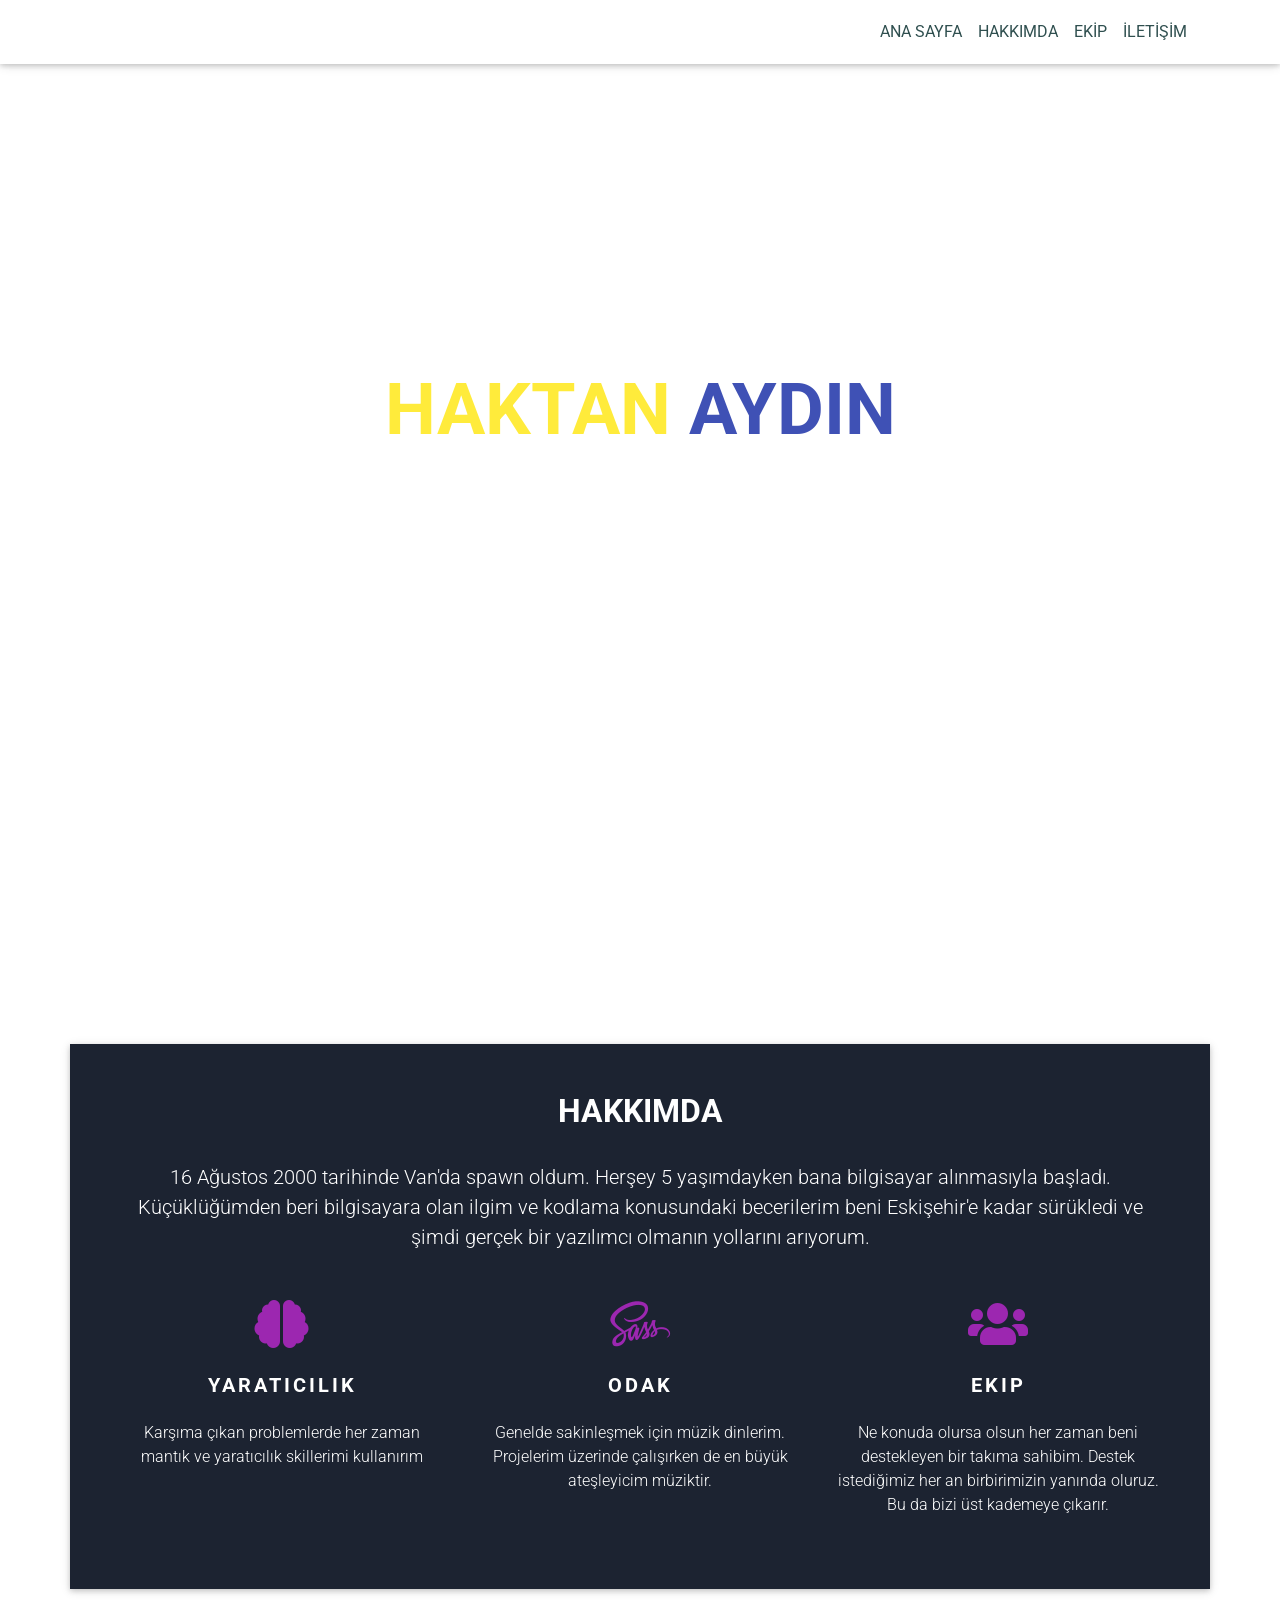
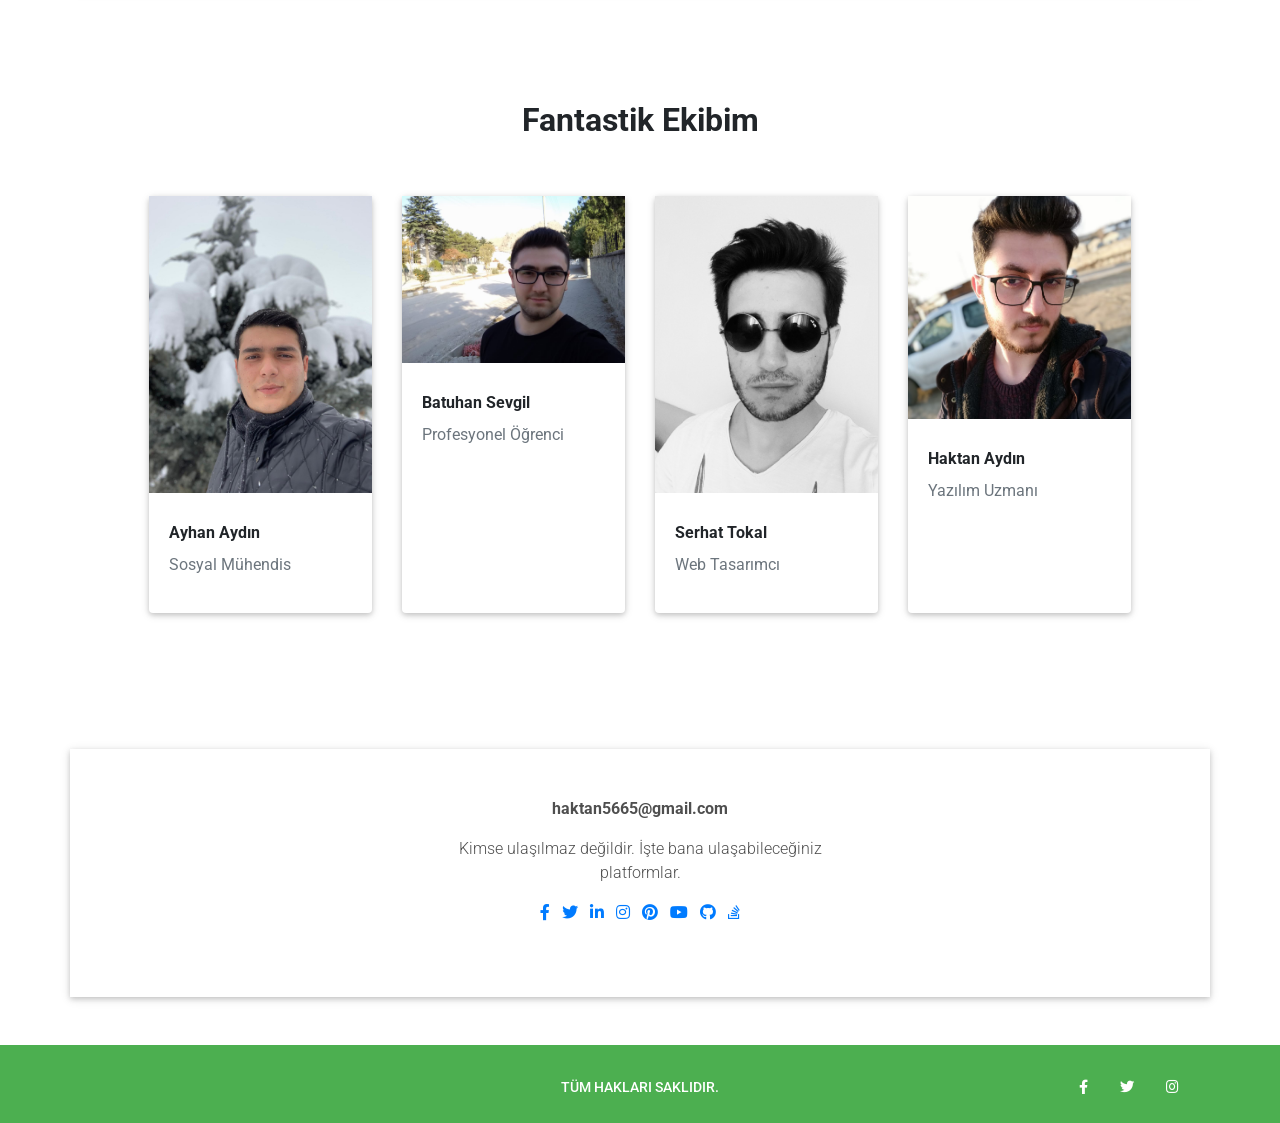
<file: Haktanaydın56.html>
<!DOCTYPE html>
<html lang="en">
<head>
  <meta charset="UTF-8">
  <meta name="viewport" content="width=device-width, initial-scale=1, shrink-to-fit=no">
  <meta http-equiv="x-ua-compatible" content="ie=edge">
  <title>HAKTAN AYDIN</title>
  <!-- MDB icon -->
  <link rel="icon" href="img/logo_fx1_icon.ico" type="image/x-icon">
  <!-- Font Awesome -->
  <link rel="stylesheet" href="https://use.fontawesome.com/releases/v5.11.2/css/all.css">
  <!-- Google Fonts Roboto -->
  <link rel="stylesheet" href="https://fonts.googleapis.com/css?family=Roboto:300,400,500,700&display=swap">
  <!-- Bootstrap core CSS -->
  <link rel="stylesheet" href="css/bootstrap.min.css">
  <!-- Material Design Bootstrap -->
  <link rel="stylesheet" href="css/mdb.min.css">
  <!-- Your custom styles (optional) -->
  <link rel="stylesheet" href="css/style.css">
</head>
<body>
<!--intro başlangıç-->
  <!-- Main navigation -->
<header>
  <!--Navbar-->
  <nav class="navbar navbar-expand-lg navbar-dark fixed-top scrolling-navbar">
    <div class="container">
      <a class="navbar-brand" href="#">
        <strong>HK</strong>
      </a>
      <button class="navbar-toggler" type="button" data-toggle="collapse" data-target="#navbarSupportedContent-7"
        aria-controls="navbarSupportedContent-7" aria-expanded="false" aria-label="Toggle navigation">
        <span class="navbar-toggler-icon"></span>
      </button>
      <div class="collapse navbar-collapse" id="navbarSupportedContent-7">
        <ul class="navbar-nav ml-auto">
          <li class="nav-item">
            <a class="nav-link" href="#" style="color: darkslategray;"><b>ANA SAYFA</b>
            </a>
          </li>
          <li class="nav-item">
            <a class="nav-link" href="#hakkımda" style="color: darkslategray;"><b>HAKKIMDA</b></a>
          </li>
          <li class="nav-item">
            <a class="nav-link" href="#ekip" style="color: darkslategray;"><b>EKİP</b></a>
          </li>
          <li class="nav-item">
            <a class="nav-link" href="#iletişim" style="color: darkslategray;"><b>İLETİŞİM</b></a>
          </li>
        </ul>
        
      </div>
    </div>
  </nav>
  <!-- Navbar -->
  <!-- Full Page Intro -->
  <div class="view jarallax" data-jarallax='{"speed": 0.2}' style="background-image: url('https://image.freepik.com/free-photo/lake-mountains_1204-507.jpg'); background-repeat: no-repeat; background-size: cover; background-position: center center;">
    <!-- Mask & flexbox options-->
    <div class="mask rgba-white-light d-flex justify-content-center align-items-center">
      <!-- Content -->
      <div class="container">
        <!--Grid row-->
        <div class="row">          <!--Grid column-->
          <div class="col-md-12 white-text text-center">
            <h1 class="display-3 mb-0 pt-md-5 pt-5 yellow-text font-weight-bold wow fadeInDown" data-wow-delay="0.3s">HAKTAN
              <a class="indigo-text font-weight-bold">AYDIN</a>
            </h1>
            <h5 class="text-uppercase pt-md-5 pt-sm-2 pt-5 pb-md-5 pb-sm-3 pb-5 white-text font-weight-bold wow fadeInDown"
              data-wow-delay="0.3s">KİŞİSEL WEB SİTESİ</h5>
           
          </div>
          <!--Grid column-->
        </div>
        <!--Grid row-->
      </div>
      <!-- Content -->
    </div>
    <!-- Mask & flexbox options-->
  </div>
  <!-- Full Page Intro -->
</header>
<!-- Main navigation -->
<!--Main Layout-->
<main>
  <div class="container">
    <!--Grid row-->
    <div class="row py-5">
      <!--Grid column-->
      <div class="col-md-12 text-center">
        
      </div>
      <!--Grid column-->
    </div>
    <!--Grid row-->
  </div>
</main>
<!--Main Layout-->

  <!-- jQuery -->
  <script type="text/javascript" src="js/jquery.min.js"></script>
  <!-- Bootstrap tooltips -->
  <script type="text/javascript" src="js/popper.min.js"></script>
  <!-- Bootstrap core JavaScript -->
  <script type="text/javascript" src="js/bootstrap.min.js"></script>
  <!-- MDB core JavaScript -->
  <script type="text/javascript" src="js/mdb.min.js"></script>
  <!-- Your custom scripts (optional) -->
  <script type="text/javascript"></script>
<!--intro bitiş-->
<!--hakkımda başlangıç-->
<a name="hakkımda"></a>
<div class="container my-5 p-5 z-depth-1 unique-color-dark">


  <!--Section: Content-->
  <section class="text-center white-text">

    <!-- Section heading -->
    <h2 class="font-weight-bold mb-4 pb-2 text-uppercase">hakkımda</h2>
    <!-- Section description -->
    <p class="lead mx-auto mb-5">16 Ağustos 2000 tarihinde Van'da spawn oldum. Herşey 5 yaşımdayken bana bilgisayar alınmasıyla başladı. Küçüklüğümden beri bilgisayara olan ilgim ve kodlama konusundaki becerilerim beni Eskişehir'e kadar sürükledi ve şimdi gerçek bir yazılımcı olmanın yollarını arıyorum.</p>


    <!-- Grid row -->
    <div class="row">

      <!-- Grid column -->
      <div class="col-md-4 mb-4">

        <i class="fas fa-brain fa-3x purple-text"></i>
        <h5 class="font-weight-bold my-4 text-uppercase">yaratıcılık</h5>
        <p class="mb-md-0 mb-5">Karşıma çıkan problemlerde her zaman mantık ve yaratıcılık skillerimi kullanırım
        </p>

      </div>
      <!-- Grid column -->

      <!-- Grid column -->
      <div class="col-md-4 mb-4">

        <i class="fab fa-sass fa-3x purple-text"></i>
        <h5 class="font-weight-bold my-4 text-uppercase">odak</h5>
        <p class="mb-md-0 mb-5">Genelde sakinleşmek için müzik dinlerim. Projelerim üzerinde çalışırken de en büyük ateşleyicim müziktir.
        </p>

      </div>
      <!-- Grid column -->

      <!-- Grid column -->
      <div class="col-md-4 mb-4">

        <i class="fas fa-users fa-3x purple-text"></i>
        <h5 class="font-weight-bold my-4 text-uppercase">ekip</h5>
        <p class="mb-0">Ne konuda olursa olsun her zaman beni destekleyen bir takıma sahibim. 
          Destek istediğimiz her an birbirimizin yanında oluruz. Bu da bizi üst kademeye çıkarır.
        </p>

      </div>
      <!-- Grid column -->

    </div>
    <!-- Grid row -->

  </section>
  <!--Section: Content-->


</div>
<!--hakkımda bitiş-->
<!--takım başlangıç-->
<a name="ekip"></a>
<div class="container py-5 my-5">
  <section class="p-md-3 mx-md-5 text-center text-lg-left">
  	<h2 class="text-center mx-auto font-weight-bold mb-5 pb-2">Fantastik Ekibim</h2>
    <div class="row">
      <div class="col-lg-3 col-md-6 mb-4 d-flex align-items-stretch">
        <div class="card">
          <div class="avatar white d-flex justify-content-center align-items-center">
            <img
              src="img/ayhan.jpeg"
              class="img-fluid"
            />
          </div>
          <div class="card-body">
            <p class="font-weight-bold my-2">Ayhan Aydın</p>
            <p class="text-muted">Sosyal Mühendis</p>
          </div>
        </div>
      </div>
      <div class="col-lg-3 col-md-6 mb-4 d-flex align-items-stretch">
        <div class="card">
          <div class="avatar white d-flex justify-content-center align-items-center">
            <img
              src="img/batuhan.jpeg"
              class="img-fluid"
            />
          </div>
          <div class="card-body">
            <p class="font-weight-bold my-2">Batuhan Sevgil</p>
            <p class="text-muted">Profesyonel Öğrenci</p>
          </div>
        </div>
      </div>
      <div class="col-lg-3 col-md-6 mb-4 d-flex align-items-stretch">
        <div class="card">
          <div class="avatar white d-flex justify-content-center align-items-center">
            <img
              src="img/serhat.jpeg"
              class="img-fluid"
            />
          </div>
          <div class="card-body">
            <p class="font-weight-bold my-2">Serhat Tokal</p>
            <p class="text-muted">Web Tasarımcı</p>
          </div>
        </div>
      </div>
      <div class="col-lg-3 col-md-6 mb-4 d-flex align-items-stretch">
        <div class="card">
          <div class="avatar white d-flex justify-content-center align-items-center">
            <img
              src="img/haktan.jpeg"
              class="img-fluid"
            />
          </div>
          <div class="card-body">
            <p class="font-weight-bold my-2">Haktan Aydın</p>
            <p class="text-muted">Yazılım Uzmanı</p>
          </div>
        </div>
      </div>
    </div>
  </section>
</div>
<!--takım bitiş-->
<!--iletişim başlangıç-->
<a name="iletişim"></a>
<div class="container my-5 py-5 z-depth-1">


  <!--Section: Content-->
  <section class="px-md-5 mx-md-5 text-center text-lg-left dark-grey-text">


    <!--Grid row-->
    <div class="row d-flex justify-content-center mb-4">

      <!--Grid column-->
      <div class="col-md-6 text-center">

          <p class="font-weight-bold">haktan5665@gmail.com</p>

          <p>Kimse ulaşılmaz değildir. İşte bana ulaşabileceğiniz platformlar.</p>

          <!--Facebook-->
          <a href="https://facebook.com/haktan665" class="mx-1" role="button"><i class="fab fa-facebook-f"></i></a>
          <a href="https://twitter.com" class="mx-1" role="button"><i class="fab fa-twitter"></i></a>
          <a href="https://" class="mx-1" role="button"><i class="fab fa-linkedin-in"></i></a>
          <a href="https://instagram.com/Haktan_56" class="mx-1" role="button"><i class="fab fa-instagram"></i></a>
          <a href="https://pinterest.com" class="mx-1" role="button"><i class="fab fa-pinterest"></i></a>
          <a href="https://youtube.com" class="mx-1" role="button"><i class="fab fa-youtube"></i></a>
          <a href="https://github.com/Haktanaydin56" class="mx-1" role="button"><i class="fab fa-github"></i></a>
          <a href="https://" class="mx-1" role="button"><i class="fab fa-stack-overflow"></i></a>


      </div>
      <!--Grid column-->

    </div>
    <!--Grid row-->


  </section>
  <!--Section: Content-->


</div>
<!--iletişim bitiş-->
<!--footer başlangıç-->
<!-- Footer -->
<footer class="page-footer font-small green py-4 white-text">

  <!-- Footer Elements -->
  <div class="container">

    <div class="row">
      <div class="col-md-4">
        
      </div>
      <div class="col-md-4">
        <ul class="list-unstyled d-flex justify-content-center mb-0 mt-2 text-uppercase">
          <li>
          	<strong>TÜM HAKLARI SAKLIDIR.</strong>
          </li>
         
        </ul>
      </div>
      <div class="col-md-4">
        <ul class="list-unstyled d-flex justify-content-end mb-0 mt-2">
          <li>
          	<a href="https://facebook.com" class="mx-3" role="button"><i class="fab fa-facebook-f"></i></a>
          </li>
          <li>
          	<a href="https://twitter.com" class="mx-3" role="button"><i class="fab fa-twitter"></i></a>
          </li>
          <li>
          	<a href="https://instagram.com" class="mx-3" role="button"><i class="fab fa-instagram"></i></a>
          </li>
        </ul>
      </div>
    </div>

  </div>
  <!-- Footer Elements -->

</footer>
<!-- Footer -->
<!--footer bitiş-->
</body>
</html>
</file>
<file: css/style.css>
/* Required for full background image */

html,
body,
header,
.jarallax {
  height: 100%;
}

@media (max-width: 740px) {
  html,
  body,
  header,
  .jarallax {
    height: 100vh;
  }
}

.top-nav-collapse {
  background-color: #8cff82 !important;
}

.navbar:not(.top-nav-collapse) {
  background: transparent !important;
}

@media (max-width: 991px) {
  .navbar:not(.top-nav-collapse) {
    background: #82b1ff !important;
  }
}

h5 {
  letter-spacing: 3px;
}
</file>
